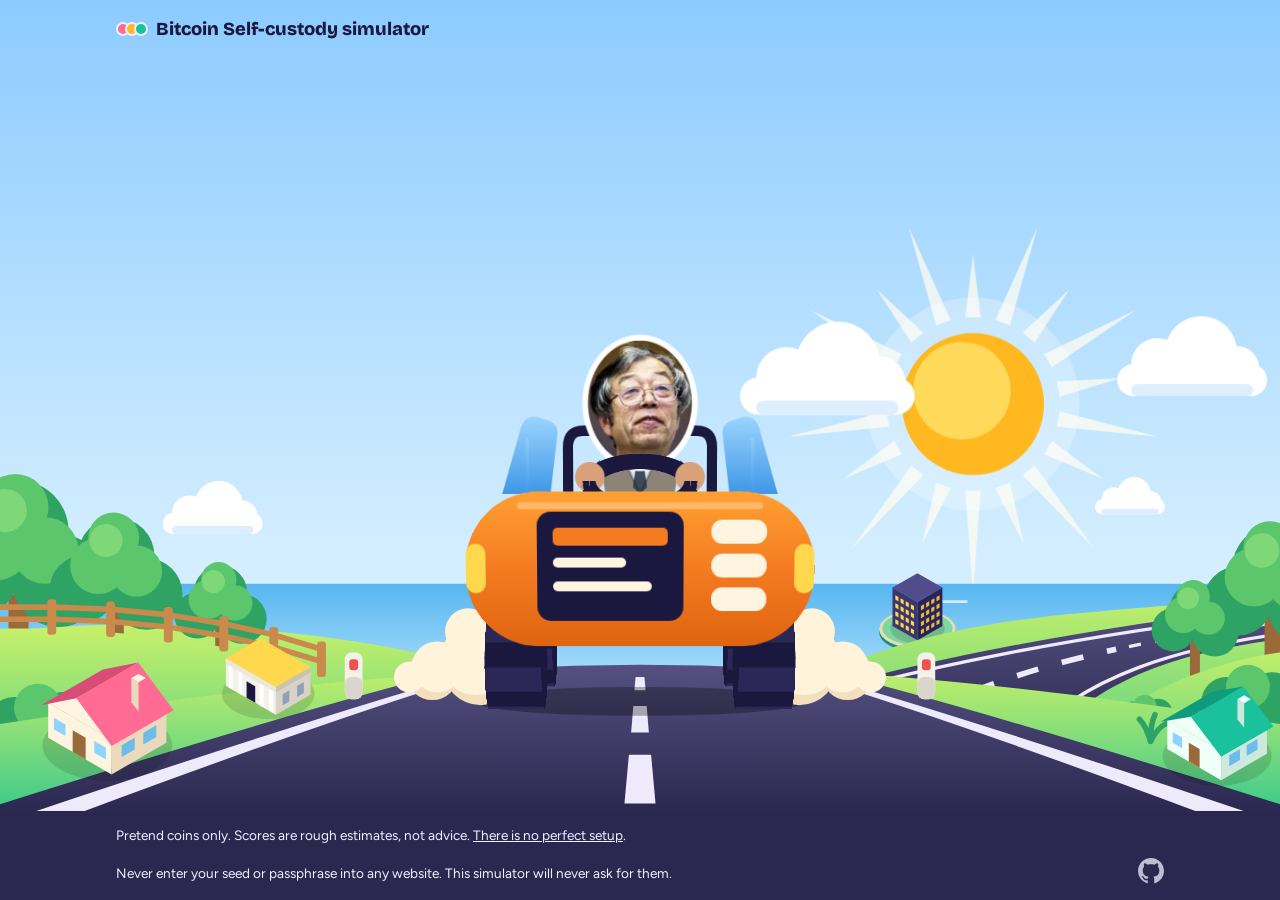
<file: src/index.html>
<!DOCTYPE html>
<html lang="en">
<head>
<meta charset="utf-8">
<meta name="viewport" content="width=device-width, initial-scale=1, viewport-fit=cover">
<title>Bitcoin self-custody simulator</title>
<link rel="stylesheet" href="styles.css">
</head>
<body>
<div class="wrap">
  <div class="top">
    <div class="brand"><i><b style="background:var(--k1)"></b><b style="background:var(--k0)"></b><b style="background:var(--k2)"></b></i>Bitcoin Self-custody simulator</div>
    <ol class="steps" id="steps"></ol>
  </div>
  <div class="grid">
    <main class="stage" id="stage"></main>
    <aside class="score" id="score" aria-live="polite"></aside>
  </div>
  <div id="scene" aria-hidden="true">
    <svg viewBox="0 150 1200 450" preserveAspectRatio="xMidYMax slice">
      <defs>
        <linearGradient id="sc-gg" x1="0" y1="0" x2="0" y2="1"><stop offset="0" style="stop-color:var(--g1)"/><stop offset="1" style="stop-color:var(--g2)"/></linearGradient><linearGradient id="sc-gr" x1="0" y1="0" x2="0" y2="1"><stop offset="0" style="stop-color:var(--road1)"/><stop offset="1" style="stop-color:var(--road2)"/></linearGradient><linearGradient id="sc-gs" x1="0" y1="0" x2="0" y2="1"><stop offset="0" style="stop-color:var(--sea1)"/><stop offset="1" style="stop-color:var(--sea2)"/></linearGradient>
        <clipPath id="sc-cm"><path d="M620 600C700 470 860 432 1000 420S1200 402 1260 398V600Z"/></clipPath>
      </defs>
      <!-- sky: stars at night, the sun with its rays (the moon at night), clouds -->
      <g class="sc-night" fill="#EDEBFF">
        <circle cx="590" cy="190" r="3"/><circle cx="700" cy="150" r="2"/><circle cx="1010" cy="150" r="3"/><circle cx="1090" cy="282" r="2"/>
        <circle cx="1160" cy="170" r="2"/><circle cx="470" cy="300" r="2"/><circle cx="40" cy="330" r="2"/><circle cx="990" cy="300" r="2"/>
      </g>
      <g transform="translate(900 232)">
        <g class="sc-day" id="sc-rays" fill="#FFFDF0"><g opacity=".75"><path transform="rotate(0)" d="M-7 -78L0 -135L7 -78Z"/><path transform="rotate(20)" d="M-7 -78L0 -170L7 -78Z"/><path transform="rotate(40)" d="M-7 -78L0 -135L7 -78Z"/><path transform="rotate(60)" d="M-7 -78L0 -170L7 -78Z"/><path transform="rotate(80)" d="M-7 -78L0 -135L7 -78Z"/><path transform="rotate(100)" d="M-7 -78L0 -170L7 -78Z"/><path transform="rotate(120)" d="M-7 -78L0 -135L7 -78Z"/><path transform="rotate(140)" d="M-7 -78L0 -170L7 -78Z"/><path transform="rotate(160)" d="M-7 -78L0 -135L7 -78Z"/><path transform="rotate(180)" d="M-7 -78L0 -170L7 -78Z"/><path transform="rotate(200)" d="M-7 -78L0 -135L7 -78Z"/><path transform="rotate(220)" d="M-7 -78L0 -170L7 -78Z"/><path transform="rotate(240)" d="M-7 -78L0 -135L7 -78Z"/><path transform="rotate(260)" d="M-7 -78L0 -170L7 -78Z"/><path transform="rotate(280)" d="M-7 -78L0 -135L7 -78Z"/><path transform="rotate(300)" d="M-7 -78L0 -170L7 -78Z"/><path transform="rotate(320)" d="M-7 -78L0 -135L7 -78Z"/><path transform="rotate(340)" d="M-7 -78L0 -170L7 -78Z"/></g></g>
        <circle r="96" fill="#fff" opacity=".28"/><circle r="64" fill="var(--sun)"/><circle class="sc-day" cx="-10" cy="-12" r="44" fill="#FFD95A"/>
      </g>
      <g class="sc-cloud" style="--d:46s;--x:34px"><g transform="translate(690 208) scale(1.05)"><g fill="var(--cloud)"><rect width="150" height="32" rx="16"/><circle cx="40" cy="0" r="26"/><circle cx="84" cy="-12" r="36"/><circle cx="120" cy="4" r="22"/></g><rect x="14" y="20" width="122" height="12" rx="6" fill="var(--cloud2)"/></g></g><g class="sc-cloud" style="--d:60s;--x:-28px"><g transform="translate(1030 196) scale(0.9)"><g fill="var(--cloud)"><rect width="150" height="32" rx="16"/><circle cx="40" cy="0" r="26"/><circle cx="84" cy="-12" r="36"/><circle cx="120" cy="4" r="22"/></g><rect x="14" y="20" width="122" height="12" rx="6" fill="var(--cloud2)"/></g></g><g class="sc-cloud" style="--d:38s;--x:22px"><g transform="translate(170 330) scale(0.6)"><g fill="var(--cloud)"><rect width="150" height="32" rx="16"/><circle cx="40" cy="0" r="26"/><circle cx="84" cy="-12" r="36"/><circle cx="120" cy="4" r="22"/></g><rect x="14" y="20" width="122" height="12" rx="6" fill="var(--cloud2)"/></g></g><g class="sc-cloud" style="--d:52s;--x:-18px"><g transform="translate(1010 318) scale(0.42)"><g fill="var(--cloud)"><rect width="150" height="32" rx="16"/><circle cx="40" cy="0" r="26"/><circle cx="84" cy="-12" r="36"/><circle cx="120" cy="4" r="22"/></g><rect x="14" y="20" width="122" height="12" rx="6" fill="var(--cloud2)"/></g></g>
      <!-- the sea -->
      <rect x="-60" y="394" width="1320" height="110" fill="url(#sc-gs)"/>
      <g fill="none" stroke="#fff" stroke-width="2.500" stroke-linecap="round" opacity=".7"><path class="sc-glint" style="--t:0s" d="M470 412h44"/><path class="sc-glint" style="--t:-1.4s" d="M500 424h26"/><path class="sc-glint" style="--t:-2.6s" d="M560 408h30"/><path class="sc-glint" style="--t:-0.8s" d="M700 416h40"/><path class="sc-glint" style="--t:-3.1s" d="M730 430h22"/><path class="sc-glint" style="--t:-2s" d="M860 410h34"/></g>
      <!-- sailboats crossing the sea, and birds crossing the sky -->
      <g class="sc-boat" style="--x0:300px;--x1:1010px;--y:409px;--s:1;--d:90s;--t:-12s"><g transform="scale(1 1)"><path d="M-13 0H13L8 7H-8Z" fill="#F4F1EA"/><path d="M-1 -2V-22L-12 -2Z" fill="#fff"/><path d="M2 -2V-17L10 -2Z" fill="#FFD84D"/></g></g><g class="sc-boat" style="--x0:1010px;--x1:300px;--y:402px;--s:0.6;--d:130s;--t:-70s"><g transform="scale(-1 1)"><path d="M-13 0H13L8 7H-8Z" fill="#F4F1EA"/><path d="M-1 -2V-22L-12 -2Z" fill="#fff"/><path d="M2 -2V-17L10 -2Z" fill="#FF6B93"/></g></g><g class="sc-boat" style="--x0:300px;--x1:1010px;--y:419px;--s:1.25;--d:70s;--t:-45s"><g transform="scale(1 1)"><path d="M-13 0H13L8 7H-8Z" fill="#F4F1EA"/><path d="M-1 -2V-22L-12 -2Z" fill="#fff"/><path d="M2 -2V-17L10 -2Z" fill="#9AD4FF"/></g></g><g class="sc-boat" style="--x0:1010px;--x1:300px;--y:413px;--s:0.8;--d:110s;--t:-20s"><g transform="scale(-1 1)"><path d="M-13 0H13L8 7H-8Z" fill="#F4F1EA"/><path d="M-1 -2V-22L-12 -2Z" fill="#fff"/><path d="M2 -2V-17L10 -2Z" fill="#fff"/></g></g>
      <g fill="none" stroke="var(--bird)" stroke-width="2" stroke-linecap="round" stroke-linejoin="round">
        <g class="sc-birds" style="--x0:-40px;--y0:330px;--x1:1240px;--y1:286px;--d:26s;--t:3s"><path class="sc-flap" style="--t:0s" transform="translate(0 0) scale(1.60)" d="M-9 -4Q-4 -7 0 0Q4 -7 9 -4"/><path class="sc-flap" style="--t:-0.2s" transform="translate(26 12) scale(1.28)" d="M-9 -4Q-4 -7 0 0Q4 -7 9 -4"/></g><g class="sc-birds" style="--x0:1240px;--y0:300px;--x1:-40px;--y1:322px;--d:34s;--t:9s"><path class="sc-flap" style="--t:-0.1s" transform="translate(0 0) scale(1.44)" d="M-9 -4Q-4 -7 0 0Q4 -7 9 -4"/><path class="sc-flap" style="--t:-0.3s" transform="translate(-24 10) scale(1.12)" d="M-9 -4Q-4 -7 0 0Q4 -7 9 -4"/><path class="sc-flap" style="--t:0s" transform="translate(-30 -12) scale(1.20)" d="M-9 -4Q-4 -7 0 0Q4 -7 9 -4"/></g><g class="sc-birds" style="--x0:-40px;--y0:300px;--x1:1240px;--y1:330px;--d:30s;--t:15s"><path class="sc-flap" style="--t:-0.25s" transform="translate(0 0) scale(1.12)" d="M-9 -4Q-4 -7 0 0Q4 -7 9 -4"/></g><g class="sc-birds" style="--x0:1240px;--y0:340px;--x1:-40px;--y1:296px;--d:38s;--t:21s"><path class="sc-flap" style="--t:0s" transform="translate(0 0) scale(1.36)" d="M-9 -4Q-4 -7 0 0Q4 -7 9 -4"/><path class="sc-flap" style="--t:-0.15s" transform="translate(22 -10) scale(1.04)" d="M-9 -4Q-4 -7 0 0Q4 -7 9 -4"/><path class="sc-flap" style="--t:-0.35s" transform="translate(40 6) scale(1.12)" d="M-9 -4Q-4 -7 0 0Q4 -7 9 -4"/><path class="sc-flap" style="--t:-0.05s" transform="translate(58 -6) scale(0.96)" d="M-9 -4Q-4 -7 0 0Q4 -7 9 -4"/></g>
      </g>
      <!-- This is the map's island seen from up on a hill, looking down, so the map's own buildings fit as they are: ui.js
           fills each of these from SetupMap.landmark(). Keep every roof at or below the horizon (y=394), or it stops
           looking like a view from above. Here, the company on its own small island out in the bay. -->
      <g id="sc-company" class="sc-far" transform="translate(850 432) scale(.36)"></g>
      <!-- green shore: a low hill on the left, and on the right the hill the road comes round -->
      <path fill="url(#sc-gg)" d="M-60 600V452C80 418 300 424 480 476V600Z"/>
      <path fill="url(#sc-gg)" d="M620 600C700 470 860 432 1000 420S1200 402 1260 398V600Z"/>
      <g clip-path="url(#sc-cm)">
        <path fill="url(#sc-gr)" d="M690 512C820 468 1000 432 1210 410V440C1090 452 1010 478 960 544Z"/>
        <g fill="none" stroke="#EFEAFB"><path stroke-width="3" d="M716 510C832 472 1004 438 1210 415"/><path stroke-width="3" d="M942 540C996 478 1084 449 1210 435"/>
        <path stroke-width="5" stroke-dasharray="20 22" d="M825 528C879 495 947 471 1029 453"/><path stroke-width="3" stroke-dasharray="11 13" stroke-dashoffset="-12" d="M1029 453C1084 441 1144 432 1210 425"/></g>
      </g>
    </svg>
    <!-- the car is built from flat panels in 3D by buildCar() in ui.js -->
    <div id="sc-carbox"><div id="car3d"><div id="sc-mover"><div id="sc-persp"><div class="g" id="sc-tilt"><div class="g" id="sc-yaw"><div class="g" id="sc-pitch"></div></div></div></div></div></div></div>
    <svg class="sc-front" viewBox="0 150 1200 450" preserveAspectRatio="xMidYMax slice">
      <!-- trees and a fence on the left, a mound and trees on the right -->
      <g transform="translate(40 418) scale(1.5)"><g class="sc-tree" style="--d:6.5s;--t:0s"><rect x="-6" y="-10" width="12" height="46" rx="5" fill="var(--wood2)"/><g fill="var(--bush)"><circle cx="-26" cy="-22" r="26"/><circle cx="24" cy="-18" r="28"/><circle cx="0" cy="-48" r="30"/></g><g fill="var(--bush2)"><circle cx="-14" cy="-40" r="22"/><circle cx="16" cy="-36" r="20"/><circle cx="-2" cy="-62" r="20"/></g><circle cx="-8" cy="-60" r="13" fill="var(--bush3)"/></g></g><g transform="translate(128 424) scale(1.15)"><g class="sc-tree" style="--d:5.2s;--t:-2.1s"><rect x="-6" y="-10" width="12" height="46" rx="5" fill="var(--wood2)"/><g fill="var(--bush)"><circle cx="-26" cy="-22" r="26"/><circle cx="24" cy="-18" r="28"/><circle cx="0" cy="-48" r="30"/></g><g fill="var(--bush2)"><circle cx="-14" cy="-40" r="22"/><circle cx="16" cy="-36" r="20"/><circle cx="-2" cy="-62" r="20"/></g><circle cx="-8" cy="-60" r="13" fill="var(--bush3)"/></g></g><g transform="translate(222 440) scale(0.8)"><g class="sc-tree" style="--d:4.4s;--t:-3.3s"><rect x="-6" y="-10" width="12" height="46" rx="5" fill="var(--wood2)"/><g fill="var(--bush)"><circle cx="-26" cy="-22" r="26"/><circle cx="24" cy="-18" r="28"/><circle cx="0" cy="-48" r="30"/></g><g fill="var(--bush2)"><circle cx="-14" cy="-40" r="22"/><circle cx="16" cy="-36" r="20"/><circle cx="-2" cy="-62" r="20"/></g><circle cx="-8" cy="-60" r="13" fill="var(--bush3)"/></g></g>
      <path fill="url(#sc-gg)" d="M-60 600V440C60 425 220 440 330 478S440 540 470 600Z"/>
      <g fill="var(--wood)"><rect x="12" y="408" width="8" height="32" rx="3"/><rect x="66" y="408" width="8" height="32" rx="3"/><rect x="119" y="410" width="8" height="32" rx="3"/><rect x="171" y="415" width="8" height="32" rx="3"/><rect x="221" y="423" width="8" height="32" rx="3"/><rect x="266" y="433" width="8" height="32" rx="3"/><rect x="309" y="446" width="8" height="32" rx="3"/></g>
      <g fill="none" stroke="var(--wood)" stroke-width="5" stroke-linecap="round" stroke-linejoin="round"><path d="M-30 417L16 415L70 415L123 417L175 422L225 430L270 440L313 453"/><path d="M-30 428L16 426L70 426L123 428L175 433L225 441L270 451L313 464"/></g>
      <g transform="translate(1170 436) scale(1.2)"><g class="sc-tree" style="--d:5.8s;--t:-1.2s"><rect x="-6" y="-10" width="12" height="46" rx="5" fill="var(--wood2)"/><g fill="var(--bush)"><circle cx="-26" cy="-22" r="26"/><circle cx="24" cy="-18" r="28"/><circle cx="0" cy="-48" r="30"/></g><g fill="var(--bush2)"><circle cx="-14" cy="-40" r="22"/><circle cx="16" cy="-36" r="20"/><circle cx="-2" cy="-62" r="20"/></g><circle cx="-8" cy="-60" r="13" fill="var(--bush3)"/></g></g><g transform="translate(1100 452) scale(0.75)"><g class="sc-tree" style="--d:4.8s;--t:-4s"><rect x="-6" y="-10" width="12" height="46" rx="5" fill="var(--wood2)"/><g fill="var(--bush)"><circle cx="-26" cy="-22" r="26"/><circle cx="24" cy="-18" r="28"/><circle cx="0" cy="-48" r="30"/></g><g fill="var(--bush2)"><circle cx="-14" cy="-40" r="22"/><circle cx="16" cy="-36" r="20"/><circle cx="-2" cy="-62" r="20"/></g><circle cx="-8" cy="-60" r="13" fill="var(--bush3)"/></g></g>
      <path fill="url(#sc-gg)" d="M1260 600V452C1180 446 1080 470 1020 520S960 590 950 600Z"/>
      <g transform="translate(1150 500) scale(1.1)"><g fill="var(--bush)"><circle cx="-20" r="20"/><circle cx="18" cy="-2" r="22"/></g><g fill="var(--bush2)"><circle cx="-2" cy="-12" r="18"/></g></g><g transform="translate(60 520) scale(1.2)"><g fill="var(--bush)"><circle cx="-20" r="20"/><circle cx="18" cy="-2" r="22"/></g><g fill="var(--bush2)"><circle cx="-2" cy="-12" r="18"/></g></g><g transform="translate(1056 512) scale(0.6)"><g fill="var(--bush)"><circle cx="-20" r="20"/><circle cx="18" cy="-2" r="22"/></g><g fill="var(--bush2)"><circle cx="-2" cy="-12" r="18"/></g></g>
      <!-- the front hill: the road comes over its crest and widens toward you -->
      <path fill="url(#sc-gg)" d="M0 600V524C200 492 420 470 600 468S1000 492 1200 524V600Z"/>
      <path fill="url(#sc-gr)" d="M428 474Q600 460 772 474Q900 505 1200 600H0Q300 505 428 474Z"/>
      <g fill="#EFEAFB">
        <path d="M446 475Q330 507 52 600H96Q346 507 458 475Z"/><path d="M754 475Q870 507 1148 600H1104Q854 507 742 475Z"/>
        <path d="M596 478H604L605 490H595Z"/><path d="M594 504H606L608 528H592Z"/><path d="M590 548H610L614 592H586Z"/>
      </g>
      <g transform="translate(342 492)"><rect x="-8" y="-36" width="16" height="42" rx="6" fill="#F4F1EA"/><rect x="-8" y="-14" width="16" height="20" rx="6" fill="#DAD5CB"/><rect x="-4" y="-30" width="8" height="10" rx="3" fill="#EF5350"/></g><g transform="translate(858 492)"><rect x="-8" y="-36" width="16" height="42" rx="6" fill="#F4F1EA"/><rect x="-8" y="-14" width="16" height="20" rx="6" fill="#DAD5CB"/><rect x="-4" y="-30" width="8" height="10" rx="3" fill="#EF5350"/></g>
      <g fill="none" stroke="var(--bush)" stroke-width="5" stroke-linecap="round"><path class="sc-tuft" style="transform-origin:150px 532px" d="M150 532q-4 -14 -10 -20M150 532q0 -16 4 -24M150 532q6 -12 14 -16"/><path class="sc-tuft" style="transform-origin:1060px 536px;--t:-1.3s" d="M1060 536q-4 -14 -10 -20M1060 536q0 -16 4 -24M1060 536q6 -12 14 -16"/></g>
      <!-- home and the bank on the left of the road, a friend's place on the right -->
      <g id="sc-bank" class="sc-far" transform="translate(265 490) scale(.5)"></g>
      <g id="sc-home" class="sc-far" transform="translate(120 535) scale(.75)"></g>
      <g id="sc-friend" class="sc-far" transform="translate(1120 545) scale(.7)"></g>
      <!-- the car's shadow, and dust -->
      <ellipse id="sc-shadow" cx="600" cy="500" rx="150" ry="13" fill="#000" opacity=".3"/>
      <g class="sc-dust" style="transform-origin:470px 500px;--dx:-1"><g transform="translate(452 462) scale(1.15)"><g fill="#F3DFBE"><circle cx="4" cy="6" r="30"/><circle cx="-34" cy="12" r="20"/></g><g fill="#FFF3DC"><circle r="28"/><circle cx="-30" cy="6" r="20"/><circle cx="28" cy="8" r="18"/><circle cx="-6" cy="-22" r="18"/><circle cx="-52" cy="14" r="12"/></g></g></g><g class="sc-dust" style="transform-origin:730px 500px;--dx:1"><g transform="translate(1200 0) scale(-1 1)"><g transform="translate(452 462) scale(1.15)"><g fill="#F3DFBE"><circle cx="4" cy="6" r="30"/><circle cx="-34" cy="12" r="20"/></g><g fill="#FFF3DC"><circle r="28"/><circle cx="-30" cy="6" r="20"/><circle cx="28" cy="8" r="18"/><circle cx="-6" cy="-22" r="18"/><circle cx="-52" cy="14" r="12"/></g></g></g></g>
    </svg>
    <!-- notes over the scene, shown one at a time: pen arrows naming things (drawn by ui.js), and what the driver says -->
    <svg class="sc-notes" id="sc-notes" viewBox="0 150 1200 450" preserveAspectRatio="xMidYMax slice"></svg>
    <div class="sc-note" id="sc-say" data-ms="5200"></div>
  </div>
  <footer>
    <span>Pretend coins only. Scores are rough estimates, not advice. <button data-act="perfect">There is no perfect setup</button>.</span>
    <button data-act="reset" id="reset" hidden>Start over</button>
    <span class="foot2"><span>Never enter your seed or passphrase into any website. This simulator will never ask for them.</span>
      <a class="gh" href="https://github.com/rolznz/bitcoin-self-custody-simulator" target="_blank" rel="noopener" aria-label="Source code on GitHub" title="Source code on GitHub"><svg viewBox="0 0 16 16" aria-hidden="true"><path d="M8 0c4.42 0 8 3.58 8 8a8.013 8.013 0 0 1-5.45 7.59c-.4.08-.55-.17-.55-.38 0-.27.01-1.13.01-2.2 0-.75-.25-1.23-.54-1.48 1.78-.2 3.65-.88 3.65-3.95 0-.88-.31-1.59-.82-2.15.08-.2.36-1.02-.08-2.12 0 0-.67-.22-2.2.82-.64-.18-1.32-.27-2-.27-.68 0-1.36.09-2 .27-1.53-1.03-2.2-.82-2.2-.82-.44 1.1-.16 1.92-.08 2.12-.51.56-.82 1.28-.82 2.15 0 3.06 1.86 3.75 3.64 3.95-.23.2-.44.55-.51 1.07-.46.21-1.61.55-2.33-.66-.15-.24-.6-.83-1.23-.82-.67.01-.27.38.01.53.34.19.73.9.82 1.13.16.45.68 1.31 2.69.94 0 .67.01 1.3.01 1.49 0 .21-.15.45-.55.38A7.995 7.995 0 0 1 0 8c0-4.42 3.58-8 8-8Z"/></svg></a></span>
  </footer>
</div>
<dialog id="how" aria-labelledby="howtitle"></dialog>
<dialog id="sim" aria-label="Simulate a disaster"></dialog>
<dialog id="edit" aria-label="Edit current setup"></dialog>
<dialog id="scores" aria-label="Scoreboard"></dialog>
<dialog id="mapitem" aria-label="About this item"></dialog>
<script src="model.js"></script>
<script src="map.js"></script>
<script src="ui.js"></script>
</body>
</html>
</file>
<file: src/styles.css>
:root{
  --bg:#ECEEFF; --surface:#FFFFFF; --soft:#F4F5FF; --ink:#1B1840; --muted:#5A5688; --line:#D6D8F4;
  --primary:#5438F0; --on-primary:#FFFFFF; --base-bar:#A7A4CB;
  --k0:#FFB81F; --k1:#FF6B93; --k2:#19C29D; --k3:#9A82FF; --k4:#45A9FF; --tok-ink:#1B1840;
  --low:#17A865; --yel:#E0B400; --mid:#F07F00; --high:#EF5350; --shade:#000;
  --sky:#8CCBFF; --sky2:#D4EEFF; --sun:#FFB81F; --cloud:#FFFFFF; --cloud2:#DDEEFF; --g1:#C6F06A; --g2:#3CC98C; --road1:#55507F; --road2:#2B2850; --bush:#2FA364; --bush2:#5CC66C; --bush3:#7FD877; --sea1:#56B6F0; --sea2:#C2E8FF; --wood:#C98A4B; --wood2:#9A6A3A; --bird:#3B4C7A; --night:0;
  --display:"Bricolage Grotesque","Trebuchet MS",system-ui,sans-serif;
  --body:"Figtree",system-ui,-apple-system,"Segoe UI",sans-serif;
  box-sizing:border-box;
  /* room at the bottom only. The top is left alone: in-app browsers (X, for one) report far more than the status bar needs,
     which left an empty band above the header. */
  --sab:env(safe-area-inset-bottom,0px);
  padding-bottom:var(--sab);
}
/* phones: 64px more at the bottom, always. In-app browsers float their own buttons over the bottom of the page
   (X: close, address, reload) and the page can't tell, so nothing of ours goes there. */
@media (max-width:760px){:root{--sab:calc(env(safe-area-inset-bottom,0px) + 64px)}}
@media (prefers-color-scheme: dark){
  :root:not([data-theme="light"]){
    color-scheme:dark;
    --bg:#131129; --surface:#1E1B42; --soft:#28245A; --ink:#F1EFFF; --muted:#ACA8D8; --line:#37327A;
    --primary:#9C8AFF; --on-primary:#131129; --base-bar:#625E96;
    --low:#3DDC84; --yel:#FFE066; --mid:#FFA23D; --high:#FF6B6B; --shade:#fff;
    --sky:#0C1030; --sky2:#1B2560; --sun:#EDEBFF; --cloud:#2C3478; --cloud2:#242B66; --g1:#1C8663; --g2:#0A4F44; --road1:#25224F; --road2:#0C0B22; --bush:#083F37; --bush2:#0D5647; --bush3:#136A56; --sea1:#16307A; --sea2:#1C3F8C; --wood:#5B4636; --wood2:#3E3026; --bird:#8E9AD0; --night:1;
  }
}
:root[data-theme="dark"]{
  color-scheme:dark;
  --bg:#131129; --surface:#1E1B42; --soft:#28245A; --ink:#F1EFFF; --muted:#ACA8D8; --line:#37327A;
  --primary:#9C8AFF; --on-primary:#131129; --base-bar:#625E96;
  --low:#3DDC84; --yel:#FFE066; --mid:#FFA23D; --high:#FF6B6B; --shade:#fff;
  --sky:#0C1030; --sky2:#1B2560; --sun:#EDEBFF; --cloud:#2C3478; --cloud2:#242B66; --g1:#1C8663; --g2:#0A4F44; --road1:#25224F; --road2:#0C0B22; --bush:#083F37; --bush2:#0D5647; --bush3:#136A56; --sea1:#16307A; --sea2:#1C3F8C; --wood:#5B4636; --wood2:#3E3026; --bird:#8E9AD0; --night:1;
}
*,*::before,*::after{box-sizing:border-box}
body{margin:0;background:var(--bg);color:var(--ink);font-family:var(--body);font-size:16px;line-height:1.45}
h1,h2,h3{font-family:var(--display);margin:0;line-height:1.1}
h1{font-size:clamp(2rem,6vw,3.2rem);font-weight:800;letter-spacing:-.02em;max-width:14ch}
h2{font-size:1.6rem;font-weight:800;letter-spacing:-.01em}
h3{font-size:1.05rem;font-weight:600}
p{margin:0}
button,select,textarea{font:inherit;color:inherit}
:focus-visible{outline:3px solid var(--primary);outline-offset:2px}

.wrap{max-width:1080px;margin:0 auto;padding:16px}
.top{display:flex;align-items:center;justify-content:space-between;gap:12px;flex-wrap:wrap;margin-bottom:16px}
.brand{font-family:var(--display);font-weight:800;font-size:1.15rem;display:flex;align-items:center;gap:8px}
.brand i{display:flex}
.brand i b{width:14px;height:14px;border-radius:50%;margin-left:-5px;border:2px solid var(--bg)}
.brand i b:first-child{margin-left:0}
.steps{display:flex;gap:6px;flex-wrap:wrap;padding:0;margin:0;list-style:none}
.steps button{border:0;background:transparent;padding:6px 12px;border-radius:99px;cursor:pointer;font-weight:600;color:var(--muted)}
.steps button[aria-current="step"]{background:var(--ink);color:var(--bg)}
.steps button:disabled{opacity:.45;cursor:default}

.grid{display:grid;grid-template-columns:minmax(0,1fr) 300px;gap:20px;align-items:start}
.grid.solo{grid-template-columns:minmax(0,1fr)}.grid.solo .score{display:none}
.stage{display:grid;gap:18px;min-width:0}
.stage>*{min-width:0}
.lede{color:var(--muted);font-size:1.1rem;max-width:46ch}
.card{background:var(--surface);border-radius:20px;padding:18px}
.pill{display:inline-flex;align-items:center;gap:6px;background:var(--soft);border-radius:16px;padding:5px 12px;font-size:.9rem;max-width:100%}
.chips{display:flex;flex-wrap:wrap;gap:6px;margin:10px 0}
.rowb{display:flex;flex-wrap:wrap;gap:10px;align-items:center}
.btn{border:0;border-radius:14px;padding:12px 20px;font-weight:700;cursor:pointer;background:var(--primary);color:var(--on-primary)}
.btn.ghost{background:var(--soft);color:var(--ink)}
.btn.small{padding:7px 13px;border-radius:10px;font-weight:600}
.btn:disabled{opacity:.4;cursor:default}
.hint{color:var(--muted);font-size:.9rem}

/* scoreboard */
.score{background:var(--surface);border-radius:20px;padding:16px;position:sticky;top:12px;display:grid;gap:14px;z-index:5}
.score h2{font-size:1.1rem}
.meters{display:grid;gap:12px}
.meter .name{font-weight:700;margin-bottom:4px}
.bar{display:grid;grid-template-columns:54px 1fr 30px;gap:8px;align-items:center;font-size:.85rem;color:var(--muted);margin:3px 0}
.bar .track{height:12px;background:var(--soft);border-radius:99px;overflow:hidden}
.bar .fill{display:block;height:100%;border-radius:99px;background:var(--base-bar);transition:width .35s ease}
.bar.you{color:var(--ink);font-weight:700}
.bar .num{text-align:right;font-variant-numeric:tabular-nums}
.lv-low{background:var(--low)!important}.lv-mid{background:var(--mid)!important}.lv-high{background:var(--high)!important}
.worry{font-size:.82rem;color:var(--muted);margin-top:2px}
.dots{letter-spacing:2px}
.effort{display:grid;grid-template-columns:54px 1fr;gap:2px 8px;font-size:.85rem;color:var(--muted)}
.effort .name{grid-column:1/-1;font-weight:700;color:var(--ink);font-size:1rem;margin-bottom:2px}
.effort .you{color:var(--ink);font-weight:700}

/* setup card and button levels */
.setuphead{display:flex;justify-content:space-between;align-items:flex-start;gap:12px}
.spec{display:grid;grid-template-columns:auto minmax(0,1fr);gap:8px 18px;margin:0}
.spec dt{color:var(--muted);font-size:.9rem;padding-top:1px}
.spec dd{margin:0;font-weight:600}
.link{background:none;border:0;padding:2px 0;color:var(--primary);font-weight:700;cursor:pointer;text-decoration:underline;text-underline-offset:3px;flex:none}
.btn.outline{background:transparent;color:var(--primary);box-shadow:inset 0 0 0 2px var(--primary)}
/* summary */
.warnpill{background:color-mix(in srgb,var(--mid) 28%,var(--surface));font-weight:600}
.motto{background:var(--surface);border-radius:16px;padding:12px 16px;max-width:48ch;font-weight:600}
.sumgrid{display:grid;grid-template-columns:1fr 1fr;gap:16px;margin-top:10px}
.sumgrid h4{margin:0 0 6px;font-size:.9rem;font-family:var(--body);color:var(--muted)}
.sumgrid ul{margin:0;padding:0;list-style:none;display:grid;gap:6px}
.sumgrid li{padding-left:22px;position:relative}
.sumgrid li::before{position:absolute;left:0;font-weight:800}
.sumgrid .pro li::before{content:"\2713";color:var(--low)}
.sumgrid .con li::before{content:"!";left:5px;color:var(--high)}
.tip{background:var(--soft);border-radius:14px;padding:10px 14px;margin-top:10px}
.tip b{display:block;font-size:.9rem;color:var(--muted)}
.tip .do{display:block;font-weight:700}
.tip .why{display:block;margin-top:2px}
/* how it works */
.info{position:absolute;top:12px;right:12px;width:28px;height:28px;border-radius:50%;border:1.5px solid var(--line);background:var(--surface);color:var(--ink);font-family:var(--display);font-weight:800;cursor:pointer;line-height:1}
dialog{border:0;border-radius:22px;padding:0;background:var(--surface);color:var(--ink);width:min(580px,calc(100vw - 24px));max-height:min(88vh,780px)}
dialog::backdrop{background:rgba(20,18,48,.55)}
.simbody{padding:18px;display:grid;gap:12px}
#edit{background:var(--bg)} /* the form is made of white cards, so the dialog behind them is tinted */
.simbody h4{margin:6px 0 -4px;font-size:.78rem;letter-spacing:.08em;text-transform:uppercase;color:var(--muted)}
.simhead{display:flex;align-items:center;gap:10px}.simhead .emo{font-size:1.6rem}.simhead h3{flex:1;font-size:1.15rem}
.simx{border:0;background:var(--soft);color:var(--ink);width:36px;height:36px;border-radius:50%;font-size:1.3rem;line-height:1;cursor:pointer}
.dsurprise{font-size:1.05rem;border:3px solid var(--ink);box-shadow:0 5px 0 var(--ink);transition:transform .12s,box-shadow .12s}
.dsurprise:active{transform:translateY(4px);box-shadow:0 1px 0 var(--ink)}
.dtiles{display:grid;grid-template-columns:repeat(auto-fill,minmax(150px,1fr));gap:8px}
.dtile{display:grid;grid-template-columns:auto 1fr;align-items:center;gap:10px;text-align:left;border:0;border-radius:14px;padding:10px 12px;background:var(--soft);color:var(--ink);font-size:.86rem;font-weight:600;line-height:1.25;cursor:pointer;transition:transform .1s,background .1s}
.dtile span{font-size:1.5rem}
.dtile:hover{background:var(--line);transform:translateY(-1px)}
.how{padding:20px;display:grid;gap:14px}
.howhead{display:flex;justify-content:space-between;align-items:center;gap:10px}
.howhead h2{font-size:1.3rem}
.x{width:36px;height:36px;border-radius:50%;border:0;background:var(--soft);color:var(--ink);font-size:1.2rem;cursor:pointer;flex:none}
.seg{display:inline-flex;background:var(--soft);border-radius:12px;padding:3px;gap:3px}
.seg button{border:0;background:transparent;color:var(--muted);border-radius:9px;padding:6px 14px;font-weight:600;cursor:pointer}
.seg button[aria-pressed="true"]{background:var(--surface);color:var(--ink)}
.how h3{font-size:1rem;margin-bottom:4px}
.defs{display:grid;grid-template-columns:1fr 1fr;gap:10px;margin:4px 0 8px}
.defs div{background:var(--soft);border-radius:12px;padding:10px 12px}
.defs b{display:block;margin-bottom:2px}
@media (max-width:520px){.defs{grid-template-columns:1fr}}
.plain{margin:0;padding-left:20px;display:grid;gap:4px}
.drv{list-style:none;margin:0;padding:0;display:grid;gap:6px}
.drv li{background:var(--soft);border-radius:12px;padding:8px 12px}
.drv small,.piece small{display:block;color:var(--muted);font-size:.82rem}
.piece{display:flex;justify-content:space-between;gap:10px;align-items:center;padding:8px 0;border-top:1px solid var(--line)}
.piece .ds{display:flex;gap:6px;flex:none}
.delta{position:relative;border:0;cursor:help;color:inherit;font:inherit;white-space:nowrap;font-weight:700;font-size:.82rem;border-radius:99px;padding:3px 9px;background:var(--soft);font-variant-numeric:tabular-nums}
.delta::after{content:attr(data-tip);position:absolute;right:0;bottom:calc(100% + 8px);width:max-content;max-width:260px;background:var(--ink);color:var(--bg);padding:8px 10px;border-radius:10px;font-weight:400;font-size:.82rem;line-height:1.35;white-space:normal;text-align:left;opacity:0;visibility:hidden;pointer-events:none;transition:opacity .12s;z-index:5}
.delta:hover::after,.delta:focus::after{opacity:1;visibility:visible}
.delta.up{background:color-mix(in srgb,var(--high) 26%,var(--surface))}
.delta.down{background:color-mix(in srgb,var(--low) 26%,var(--surface))}
@media (max-width:520px){.piece{flex-direction:column;align-items:flex-start}.delta::after{right:auto;left:0;bottom:auto;top:calc(100% + 8px);max-width:min(220px,54vw)}}
/* editor */
.quorum{display:flex;flex-wrap:wrap;gap:14px;align-items:center}
.stepper{display:inline-flex;align-items:center;gap:8px;background:var(--soft);border-radius:14px;padding:6px 8px;font-weight:600}
.stepper button{width:32px;height:32px;border-radius:10px;border:0;background:var(--surface);cursor:pointer;font-weight:700;font-size:1.1rem}
.stepper button:disabled{opacity:.35;cursor:default}
.stepper output{min-width:1.5ch;text-align:center;font-family:var(--display);font-size:1.3rem;font-weight:800}
.keys{display:grid;grid-template-columns:minmax(0,1fr);gap:10px}
.picks{display:flex;flex-wrap:wrap;gap:6px;margin-top:12px}
.chip{border:0;border-radius:10px;padding:7px 13px;font-weight:600;cursor:pointer;background:var(--soft);color:var(--ink)}
.chip[aria-pressed="true"]{background:var(--ink);color:var(--bg)}
.krow{display:flex;align-items:center;gap:12px;background:var(--surface);border-radius:16px;padding:12px 14px;border-left:6px solid var(--kc)}
.krow .ktxt{display:grid;min-width:0;flex:1}
.krow small{color:var(--muted)}
.adv>summary{font-weight:700;color:var(--ink);font-size:1rem;padding:4px 2px}
.adv>*+*{margin-top:10px}
.key{max-width:560px;background:var(--surface);border-radius:18px;padding:14px;border-top:6px solid var(--kc);display:grid;gap:10px}
.key header{display:flex;align-items:center;gap:8px}
.tok{width:30px;height:30px;border-radius:50%;background:var(--kc);color:var(--tok-ink);display:inline-grid;place-items:center;font-family:var(--display);font-weight:800;flex:none}
.fields{display:grid;grid-template-columns:minmax(0,1fr) minmax(0,1fr);gap:8px}
.key>*{min-width:0}
.fields label{display:grid;grid-template-columns:minmax(0,1fr);gap:3px;font-size:.8rem;color:var(--muted);min-width:0}
.fields label.wide{grid-column:1/-1}
select{width:100%;padding:8px 10px;border-radius:10px;border:1.5px solid var(--line);background:var(--surface);font-size:.95rem}
details summary{cursor:pointer;font-size:.9rem;font-weight:600;color:var(--muted)}
details .fields{margin-top:8px}

/* use it */
.receipt{background:color-mix(in srgb,var(--low) 22%,var(--surface));border-radius:14px;padding:10px 14px;font-weight:600}
.die{font-size:2.2rem;line-height:1;display:inline-block;animation:roll .45s linear infinite}
@keyframes roll{0%{transform:rotate(0) translateY(0)}25%{transform:rotate(90deg) translateY(-6px)}50%{transform:rotate(180deg) translateY(0)}75%{transform:rotate(270deg) translateY(-6px)}100%{transform:rotate(360deg) translateY(0)}}
/* disaster */
.dcmp{display:grid;gap:10px;margin-top:10px}
.dres{border-radius:16px;padding:14px}
.dres.bad{background:color-mix(in srgb,var(--high) 16%,var(--surface))}
.dres.ok{background:color-mix(in srgb,var(--low) 18%,var(--surface))}
.dres .emo{font-size:2rem;line-height:1}
.dres .body{display:grid;gap:8px;justify-items:start}
.dkeys[hidden]{display:none}
.card>.chips:first-child{margin-top:0}
.dkeys{display:flex;flex-wrap:wrap;gap:6px 14px;font-size:.9rem}
.dk{display:inline-flex;align-items:center;gap:6px}
.dk .tok{width:22px;height:22px;font-size:.75rem}
.dk.hit .tok{opacity:.35}

/* stress matrix */
.mx{display:grid;gap:6px}
.mx .head,.mx .ev{display:grid;grid-template-columns:minmax(0,1.2fr) minmax(0,1fr) minmax(0,1fr);gap:8px;align-items:center}
.mx .head{font-size:.85rem;color:var(--muted);font-weight:600;padding:0 12px}
.mx .ev{background:var(--surface);border-radius:14px;padding:10px 12px}
.mx .group{font-family:var(--display);font-weight:800;margin-top:10px}
.cell small{display:block;color:var(--muted);font-size:.8rem}
.st{display:inline-block;border-radius:99px;padding:2px 10px;font-weight:700;font-size:.85rem;color:var(--tok-ink)}
.conf{display:flex;gap:6px;flex-wrap:wrap}
.conf button{width:44px;height:44px;border-radius:12px;border:1.5px solid var(--line);background:var(--surface);cursor:pointer;font-weight:700}
.conf button[aria-pressed="true"]{background:var(--primary);color:var(--on-primary);border-color:var(--primary)}
#fb{min-height:120px}
textarea{width:100%;border-radius:12px;border:1.5px solid var(--line);background:var(--surface);padding:10px;min-height:70px;resize:vertical}
footer{margin:28px 0 12px;display:flex;justify-content:space-between;gap:12px;flex-wrap:wrap;color:var(--muted);font-size:.85rem}
.foot2{flex-basis:100%;display:flex;justify-content:space-between;align-items:flex-end;gap:16px} /* last line: the warning, and the GitHub mark in the bottom right corner */
.gh{flex:none;display:inline-flex;color:inherit;opacity:.75;transition:opacity .12s,transform .12s}
.gh:hover{opacity:1;transform:scale(1.1)}
.gh svg{width:26px;height:26px;fill:currentColor;display:block}
footer button,footer a{background:none;border:0;text-decoration:underline;cursor:pointer;color:inherit;padding:0}

@media (max-width:820px){
  .grid{grid-template-columns:minmax(0,1fr)}
  .steps{gap:2px}.steps button{padding:5px 8px;font-size:.85rem}.steps .no{display:none}
  .score{order:-1;padding:12px;gap:8px;top:0;border-radius:0 0 18px 18px;margin:0 -16px;box-shadow:0 6px 0 var(--bg)}
  .score h2,.score .worry,.score .effort,.score .note{display:none}
  .info{top:6px;right:8px;width:24px;height:24px;font-size:.8rem}
  footer #reset{order:3}footer .foot2{order:4} /* the line with the GitHub mark stays last, so the mark keeps the corner */
  .sumgrid{grid-template-columns:1fr}
  .score .meters{display:grid;grid-template-columns:1fr 1fr;gap:12px}
  .bar{grid-template-columns:44px 1fr 24px;gap:5px}
  .mx .head{display:none}
  .mx .ev{grid-template-columns:1fr 1fr}
  .mx .ev .what{grid-column:1/-1;font-weight:700}
  .cell::before{content:attr(data-who);display:block;font-size:.75rem;color:var(--muted)}
}
@media (max-width:380px){.key select{padding:8px 6px;font-size:.86rem}.key{padding:12px}}
/* ---------- map of a setup, see map.js ---------- */
/* On the Today screen the map fills everything between the header and the footer, edge to edge. The sea is the
   card's own background, so it carries on past the drawing on screens that are wider or taller than the picture. */
.sr{position:absolute;width:1px;height:1px;overflow:hidden;clip-path:inset(50%)}
body.mapscreen{overflow-x:clip;background:linear-gradient(#7EC8FF,#4FA9EE) no-repeat #4FA9EE} /* the sea is the whole page, behind the header and footer too */
/* the sea is the same in light and dark themes, so the text on it is always dark */
.mapscreen .brand,.mapscreen footer,.mapscreen .steps button:not([aria-current]){color:#1B1840}
.mapscreen .steps button[aria-current]{background:#1B1840;color:#fff}
.mapscreen .brand i b{border-color:#7EC8FF}
.mapscreen .wrap{min-height:calc(100svh - var(--sab));display:flex;flex-direction:column} /* less the page's own padding, or it is taller than the screen */
.mapscreen .grid{flex:1;display:flex;align-items:stretch}.mapscreen .score{display:none}
.mapscreen .stage{flex:1;display:flex;flex-direction:column}
.mapscreen footer{display:none} /* the map fills this screen; the footer is on the first screen and the later ones */
.mapscreen .wrap{padding-bottom:0}
.mapcard{position:relative;flex:1;min-height:440px;width:100vw;margin:0 0 0 calc(50% - 50vw);overflow:hidden}
.map{position:absolute;inset:8px 0 64px;width:100%;height:calc(100% - 72px);display:block}
/* the same two risks inside the edit dialog, above "Done": they change as you edit, and open the scoreboard */
.riskline{display:flex;flex-wrap:wrap;gap:6px 14px;align-items:center;justify-content:center;min-height:44px;padding:6px 16px;border-radius:22px;border:2px solid var(--line,#D9D6EE);background:var(--soft);color:inherit;font:inherit;font-size:.9rem;cursor:pointer}
.riskline span{display:inline-flex;align-items:center;gap:6px;white-space:nowrap}
.riskline i{width:12px;height:12px;border-radius:50%}
@media (max-width:760px){
  .mapcard{min-height:320px} /* low, so on a short screen (an in-app browser, say) the buttons at the bottom stay on screen */
  .map{inset:4px 0 132px;height:calc(100% - 136px)}
}
/* the full scoreboard inside its dialog: undo the sticky side panel and the narrow-screen summary */
.scorefull.score{position:static;order:0;margin:0;padding:0;border-radius:0;box-shadow:none;background:none;display:grid;gap:14px}
.scorefull.score h2,.scorefull .info{display:none} /* the dialog has its own title, and "See more details" replaces the i button */
.scoremore .how{padding:0}.scoremore .howhead .x,.scoremore .seg{display:none}
.scoremore{border-top:2px solid var(--line);padding-top:14px}
.scorefull.score .worry,.scorefull.score .note{display:block}.scorefull.score .effort{display:grid}
.scorefull.score .meters{display:grid;grid-template-columns:1fr;gap:14px}
/* the last screen: one big button to pass the game on */
.finish{display:grid;gap:18px;justify-items:center;text-align:center;max-width:560px;margin:6vh auto 0}
.finish .share{display:grid;gap:14px;justify-items:center;width:100%;padding:28px 20px}
.finish .rowb{justify-content:center}
.share a{color:var(--primary);font-weight:700;overflow-wrap:anywhere}
.map text{font-family:var(--body);fill:#1B1840}
.maptap{cursor:pointer}
.mapplace{transition:filter .15s}.mapplace:hover{filter:brightness(1.07)} /* buildings, the cloud and the company: clickable, for a name and a joke */
.mappulse{transform-box:fill-box;transform-origin:50% 100%}
@media (prefers-reduced-motion:no-preference){.mappulse{animation:mappulse 2.4s ease-in-out var(--t,0s) infinite}}
@keyframes mappulse{0%,60%,100%{transform:scale(1)}30%{transform:scale(1.12)}}
.maptools{position:absolute;bottom:14px;right:12px;display:flex;gap:10px} /* bottom right is open sea on every map */
.maptool{min-width:48px;height:48px;padding:0 9px;border-radius:24px;border:3px solid #1B1840;background:#fff;color:#1B1840;box-shadow:0 4px 0 #1B1840;display:inline-flex;align-items:center;justify-content:center;gap:6px;font-weight:700;font-size:.92rem;line-height:1;cursor:pointer;transition:transform .12s,box-shadow .12s}
.maptool span{font-size:1.3rem}
.maptool span+*,.maptool span:not(:only-child){margin-right:0}
/* the introduction: everything starts hidden and arrives beat by beat, see runMapIntro() in ui.js */
.mapstep{transform-box:fill-box;transform-origin:50% 100%}
.mapintro .map>*{pointer-events:none} /* the things on the map can't be used until they arrive; the map itself still takes drags and pinches */
.mapintro .maptap:has(.in),.mapintro .maptap.in{pointer-events:auto} /* a thing can be opened as soon as it has arrived */
.mapintro .mapplace{pointer-events:auto} /* the places are there from the start, so they open their cards from the start. A click on one must not fall through to the map and continue the introduction */
.mapintro .mapstep,.mapintro .maptool{opacity:0}
.mapintro .maptool.in{opacity:1}
.mapintro .maptools{pointer-events:none} /* buttons not yet introduced must not catch the click that continues the introduction */
.mapintro .maptool.in{pointer-events:auto} /* once its caption has introduced it, a button works */
body:has(dialog[open]) .mapcap,body:has(dialog[open]) .mapline,.mapcard:has(.mapresult) .mapcap,.mapcard:has(.mapresult) .mapline{visibility:hidden} /* a dialog, or a disaster playing on the map, has the player's full attention */
.mapline{position:absolute;inset:0;width:100%;height:100%;pointer-events:none;overflow:visible;z-index:2} /* above the buttons: on a phone the arrow to the lower row crosses the upper one */
/* the pen arrow itself is styled with the landing's, under .pen: the line draws itself, then the head */
.mapline .pen{animation:sc-draw .32s ease-out both}.mapline .pen.head{animation:sc-head .16s ease-out .3s both}
.mapintro .mapstep.in{opacity:1;animation:mapin .5s both}
.mapintro .mapstep.in.was{animation:none} /* already there before a redraw: no second entrance */
.mapcap{position:absolute;left:50%;bottom:16px;transform:translateX(-50%);max-width:calc(100% - 24px);background:#1B1840;color:#fff;font-family:var(--display);font-weight:700;font-size:1.15rem;padding:10px 18px;border-radius:16px;border:0;text-align:center;opacity:0;cursor:pointer}
.mapintro{cursor:pointer}
/* the caption is a bar: back arrow (from the second step on), the words, and the arrow that continues */
.mapcap{display:flex;align-items:center;justify-content:center;gap:8px}
.mapcap button{flex:none;border:0;background:none;font:inherit;line-height:1;cursor:pointer;padding:6px 8px;border-radius:10px}
.mapcap button:hover{background:rgb(255 255 255/.14)}
.mapnext{color:#FFD84D}.mapback{color:#fff;opacity:.75}
@media (prefers-reduced-motion:no-preference){.mapnext{animation:mapnudge .9s ease-in-out infinite}}
@keyframes mapnudge{0%,100%{transform:translateX(0)}50%{transform:translateX(5px)}}
.mapcap.in{opacity:1;animation:mapcap .35s both}
.mapcap.up{bottom:112px}
/* the way forward is filled in and set a little apart from the two things to do on this screen */
.maptool.next{background:var(--primary);color:var(--on-primary);padding:0 16px;margin-left:8px}
@media (max-width:760px){ /* phones, Today: Edit is a round icon in the top right corner; at the bottom, "Try a disaster" beside the way forward */
  .maptools{position:static} /* so each button places itself on the map card */
  .maptool{position:absolute;font-size:.86rem}
  .maptool[data-act="simBase"],.maptool.next{bottom:14px;width:calc(50% - 14px);margin:0;padding:0 8px}
  .maptool[data-act="simBase"]{left:10px}.maptool.next{right:10px}
  .maptool[data-act="editBase"]{right:10px;top:10px;width:48px;padding:0;gap:0;font-size:0} /* the icon alone; the name is still its label */
  .map{inset:4px 0 76px;height:calc(100% - 80px)}
  .mapcard{min-height:320px} /* low, so on a short screen (an in-app browser, say) the buttons at the bottom stay on screen */
  .mapcap{bottom:14px;font-size:1rem;width:calc(100% - 24px)}
  .mapcap.up{bottom:102px}
  /* phones, Build: the two ways to build are the bottom row, labelled. Once there is a way forward (.fwd) it takes the
     bottom row to itself and they move up one. "Try a disaster" is the round icon in the corner here. */
  .mapcard.build .maptool[data-act="suggest"],.mapcard.build .maptool[data-act="editBase"]{top:auto;bottom:14px;width:calc(50% - 14px);padding:0 8px;gap:6px;font-size:.86rem}
  .mapcard.build .maptool[data-act="suggest"]{left:10px}.mapcard.build .maptool[data-act="editBase"]{right:10px}
  .mapcard.build.fwd .maptool[data-act="suggest"],.mapcard.build.fwd .maptool[data-act="editBase"]{bottom:72px}
  .mapcard.build .maptool.next{left:10px;right:10px;width:auto}
  .mapcard.build .maptool[data-act="simBase"]{left:auto;right:10px;top:10px;bottom:auto;width:48px;padding:0;gap:0;font-size:0}
  .mapcard.build.fwd .map{inset:4px 0 134px;height:calc(100% - 138px)}
}
@keyframes mapin{0%{opacity:0;transform:translateY(-34px) scale(.6)}60%{opacity:1;transform:translateY(3px) scale(1.06)}100%{opacity:1;transform:none}}
@keyframes mapcap{from{opacity:0;transform:translateX(-50%) translateY(8px)}to{opacity:1;transform:translateX(-50%)}}
/* "Use it": the new setup's map with two balance pills at the top and one card that says what to do next (see screenUse).
   There are no buttons under the map here, so it runs to the bottom. */
.mapcard.use .map{inset:8px 0 16px;height:calc(100% - 24px)}
.usehud{position:absolute;left:14px;top:10px;display:flex;align-items:center;gap:8px;pointer-events:none}
.usebal{display:grid;gap:1px;min-width:118px;background:#fff;color:#1B1840;border:3px solid #1B1840;border-radius:16px;box-shadow:0 4px 0 #1B1840;padding:6px 14px}
.usebal small{font-weight:700;font-size:.78rem;color:#5A5688}.usebal b{font-family:var(--display);font-size:1.15rem;line-height:1.15;font-variant-numeric:tabular-nums}
.usebal.new{background:#1B1840;color:#fff}.usebal.new small{color:#C9C6EE}
/* what each setup signs with, in its pill (SetupMap.signers), on a pale strip so the dark devices show in the dark pill too */
.usehud{align-items:stretch}.usehud>i{align-self:center}
.usesig{display:block;height:40px;width:auto;max-width:100%;justify-self:start;margin:0 0 3px -6px;padding:2px 4px;box-sizing:content-box;border-radius:9px;background:#E9ECFF}
.usesig text{font-family:var(--body);fill:#1B1840}
@media (min-width:761px){.usebal:has(.usesig){grid-template-columns:auto 1fr;column-gap:10px}.usesig{grid-row:1/3;align-self:center;margin:0 0 0 -6px}.usebal small{align-self:end}} /* wide: beside the amount, so the pills stay clear of the cloud */
.usehud>i{font-style:normal;font-weight:800;font-size:1.2rem;color:#1B1840}
.usecap{position:absolute;right:14px;bottom:16px;width:min(400px,calc(100% - 28px));display:grid;gap:8px;background:#fff;color:#1B1840;border:3px solid #1B1840;border-radius:22px;box-shadow:0 6px 0 #1B1840;padding:14px 16px}
.usenote{font-family:var(--display);font-size:1.05rem;line-height:1.3}.usenote.bad{color:#B3261E}
.usetext{font-size:.98rem;line-height:1.4}
/* while an errand runs the card only says what is happening */
.usebusy .usenote,.usebusy .mrbtns{display:none}
.usebusy .usetext{font-family:var(--display);font-weight:700;font-size:1.05rem}
.usetext .die{font-size:1.5rem;vertical-align:middle;margin-right:4px}
.usecoin{position:absolute;left:0;top:0;width:30px;height:30px;margin:-15px 0 0 -15px;border-radius:50%;background:#F7931A;color:#fff;border:2.5px solid #1B1840;display:grid;place-items:center;font:800 1rem/1 var(--body);font-style:normal;pointer-events:none;z-index:2}
.walking .mapbob{animation:usebob .2s ease-in-out infinite alternate}
@keyframes usebob{to{transform:translateY(-5px)}}
.mapfate{transition:filter .4s,opacity .4s}.usegone{filter:grayscale(1) brightness(.3);opacity:.45}
.usepop{pointer-events:none;transform-box:fill-box;transform-origin:50% 100%;animation:fxpop .45s both}
.mapglide .map{transition:transform .8s ease-in-out} /* the zoomed-in map following you */
@media (max-width:760px){
  .mapcard.use .map{inset:98px 0 176px;height:calc(100% - 274px)}
  .usehud{left:10px;top:8px;gap:6px}.usebal{min-width:0;padding:5px 12px}
  .usesig{height:30px}
  .usecap{left:10px;right:10px;bottom:14px;width:auto}
}
@media (prefers-reduced-motion:reduce){.walking .mapbob,.usepop{animation:none!important}.mapglide .map,.mapfate{transition:none}}
/* Arriving on Build (see go in ui.js). --bd scales every delay: 1 for the full show, less for the quick one. */
.mapcard.arrive{--bd:1}.mapcard.arrive.short{--bd:.18}
/* the blueprint: a slanted band of blue grid paper crosses the map, which shows through it as pale shapes */
.bpwipe{position:absolute;inset:0;z-index:3;pointer-events:none;
  background:linear-gradient(rgb(255 255 255/.4) 1.5px,transparent 1.5px) 0 0/28px 28px,linear-gradient(90deg,rgb(255 255 255/.4) 1.5px,transparent 1.5px) 0 0/28px 28px,rgb(24 84 214/.64);
  -webkit-backdrop-filter:grayscale(1) contrast(1.6) brightness(1.5);backdrop-filter:grayscale(1) contrast(1.6) brightness(1.5);animation:bpwipe 1.15s ease-in-out both}
@keyframes bpwipe{0%{clip-path:polygon(0 0,0 0,-40% 100%,-40% 100%)}42%,56%{clip-path:polygon(0 0,140% 0,100% 100%,-40% 100%)}100%{clip-path:polygon(140% 0,140% 0,100% 100%,100% 100%)}}
.bcrane,.bsign,.bcone,.bhat{transform-box:fill-box;transform-origin:50% 100%}
.arrive .bcrane{animation:bcrane .6s calc(var(--bd)*.5s) cubic-bezier(.3,1.4,.5,1) both}
@keyframes bcrane{from{transform:scaleY(0);opacity:0}30%{opacity:1}to{transform:none}}
.arrive .bsign,.arrive .bcone{animation:fxpop .45s calc(var(--bd)*.9s) both}
.arrive .bhat{animation:bhat .55s calc(var(--bd)*1.1s) cubic-bezier(.3,1.5,.5,1) both}
@keyframes bhat{from{transform:translateY(-150px);opacity:0}30%{opacity:1}to{transform:none}}
.arrive .mapbanner{animation:fxbar .45s calc(var(--bd)*1.35s) both}
/* the two ways to build come down on a cable, which goes once they have landed */
.mapcard.build .maptool[data-act="suggest"]::before,.mapcard.build .maptool[data-act="editBase"]::before{content:"";position:absolute;left:50%;bottom:100%;width:3px;height:100vh;margin-left:-1.5px;background:#1B1840;opacity:0;pointer-events:none}
.arrive .maptool[data-act="suggest"],.arrive .maptool[data-act="editBase"]{animation:bhook .7s calc(var(--bd)*1.45s) cubic-bezier(.3,1.25,.5,1) both}
.arrive .maptool[data-act="editBase"]{animation-delay:calc(var(--bd)*1.62s)}
.arrive .maptool[data-act="suggest"]::before,.arrive .maptool[data-act="editBase"]::before{animation:bcable 1.5s calc(var(--bd)*1.45s) both}
@keyframes bhook{from{transform:translateY(-100vh)}to{transform:none}}
@keyframes bcable{0%,65%{opacity:1}100%{opacity:0}}
/* arriving on "Use it": the same sweep in gold, dotted with coins; then the pills drop in and the card comes up */
.bpwipe.gold{background:radial-gradient(circle at 16px 16px,rgb(255 255 255/.6) 0 6px,transparent 7px) 0 0/32px 32px,rgb(247 147 26/.66)}
.use.arrive .usebal,.use.arrive .usehud>i{animation:usedrop .5s calc(var(--bd)*.95s) cubic-bezier(.3,1.4,.5,1) both}
.use.arrive .usehud>i{animation-delay:calc(var(--bd)*1.05s)}.use.arrive .usebal.new{animation-delay:calc(var(--bd)*1.15s)}
@keyframes usedrop{from{transform:translateY(-90px);opacity:0}40%{opacity:1}to{transform:none}}
.use.arrive .usecap{animation:fxbar .45s calc(var(--bd)*1.4s) both}
/* going on to "Use it": the site packs up first */
.leaving .bcrane,.leaving .bsign,.leaving .bcone,.leaving .bhat{animation:bgone .35s ease-in both}
@keyframes bgone{to{opacity:0;transform:translateY(-34px) scale(.8)}}
@media (prefers-reduced-motion:reduce){.bpwipe{display:none}.arrive .usebal,.arrive .usehud>i,.arrive .usecap,.arrive .bcrane,.arrive .bsign,.arrive .bcone,.arrive .bhat,.arrive .mapbanner,.arrive .maptool,.arrive .maptool::before{animation:none!important}}
/* Share: the closing words over the sea, and under them the island with everybody dancing on it (SetupMap.party). */
.party{flex:1;display:flex;flex-direction:column;width:100vw;margin-left:calc(50% - 50vw);overflow:hidden}
.party .finish{margin:2vh auto 0;padding:0 16px;color:#1B1840}.party .finish .lede{color:#1B1840}
.partymap{flex:1 1 0;height:0;min-height:300px;width:100%;display:block} /* whatever height is left under the words, never its own */
.dancer{transform-box:fill-box;transform-origin:50% 100%;animation:dance0 .5s var(--t,0s) ease-in-out infinite alternate}
.dancer.d1{animation-name:dance1;animation-duration:.42s}.dancer.d2{animation-name:dance2;animation-duration:.36s}
@keyframes dance0{from{transform:translateY(0) rotate(-7deg)}to{transform:translateY(-14px) rotate(7deg)}}
@keyframes dance1{from{transform:rotate(-11deg)}to{transform:rotate(11deg)}}
@keyframes dance2{from{transform:scale(1.07,.9)}to{transform:translateY(-24px) scale(.95,1.06)}}
.partynote{paint-order:stroke;animation:partynote 2.6s var(--t,0s) linear infinite}
@keyframes partynote{0%{opacity:0;transform:translate(0,0)}15%{opacity:1}100%{opacity:0;transform:translate(16px,-80px)}}
@media (max-width:760px){.partymap{width:150%;margin-left:-25%}}
@media (prefers-reduced-motion:reduce){.dancer,.partynote{animation:none!important}}
/* Build, wider screens: "Try a disaster" is the round icon in the top right corner, as it is on a phone. The row of
   buttons is stretched to the top of the card so the icon can sit there; the stretched box lets clicks through to the map. */
@media (min-width:761px){
  .mapcard.build .maptools{top:10px;align-items:flex-end;pointer-events:none}
  .mapcard.build .maptool{pointer-events:auto;position:relative} /* relative: for the cable it arrives on */
  .mapcard.build .maptool[data-act="simBase"]{position:absolute;top:0;right:0;width:48px;padding:0;gap:0;font-size:0}
}
.maptool:hover{transform:translateY(-2px);box-shadow:0 6px 0 #1B1840}
.maptool:active,.maptool[aria-pressed="true"]{transform:translateY(3px);box-shadow:0 1px 0 #1B1840;background:#FFD84D}
#mapitem{width:auto;min-width:min(260px,calc(100vw - 24px));max-width:min(340px,calc(100vw - 24px));border-radius:18px;overflow:visible}
.mappop{padding:18px 20px;display:grid;gap:10px}
.mappop h3{font-size:1.1rem}.mappop p{margin:0;color:var(--muted);font-size:.92rem}
.mappop button{justify-self:start}
.mappop .mapjoke{font-style:italic}
/* who you play as: something they really said, then the faces to pick from */
.mapquote{margin:0;padding:10px 14px;border-radius:12px;background:var(--soft);font-weight:700;line-height:1.35}
.mapquote cite{display:block;margin-top:4px;font-style:normal;font-weight:500;font-size:.82rem;color:var(--muted)}
.mapwho{display:flex;flex-wrap:wrap;gap:2px}
.mappop .mapface{padding:1px;border:2px solid transparent;border-radius:14px;background:none;cursor:pointer;line-height:0}
.mapface img{height:35px;width:auto;display:block}
.mapface:hover{background:var(--soft)}
.mapface[aria-pressed="true"]{border-color:#F7931A;background:var(--soft)}
.mapkb{display:inline-grid;place-items:center;width:20px;height:20px;border-radius:50%;font-size:.72rem;font-weight:800;color:#1B1840;margin:0 6px 0 0;vertical-align:1px}
.mappop h3 .mapkb{margin:0 0 0 4px}
.maprow{display:flex;justify-content:space-between;align-items:center;gap:14px;font-weight:600}
.mapsecret.shown,.mapsheet{font-family:"Bradley Hand","Segoe Print","Comic Sans MS",cursive;font-size:1.1rem}
/* a memorized value: dots until clicked, then the value; click again to hide it */
.mapsecret{border:0;background:var(--soft);color:var(--ink);border-radius:10px;padding:5px 10px;font:inherit;font-weight:700;letter-spacing:.14em;cursor:pointer;text-align:right;max-width:60%}
.mapsecret:hover{background:var(--line)}
.mapsecret.shown{letter-spacing:0;background:#FFF4C2;color:#1B1840}
.mapsheet{background:#FFFDF2;color:#1B1840;border-radius:4px;padding:12px 14px;columns:2;transform:rotate(-2deg);box-shadow:3px 4px 0 rgb(0 0 0/.12)}
.mapseed{position:relative;padding-right:58px}
.mapseed.plain{padding-right:0}
.maprick{position:absolute;right:-8px;top:10px;width:68px;height:68px;background:url(img/rick.webp) center/cover;border:4px solid #fff;border-radius:4px;box-shadow:2px 3px 0 rgb(0 0 0/.18);transform:rotate(7deg)}
.mapsheet small{color:#8E8AB8;font-family:var(--body);font-size:.7rem}
.mapplate{background:#B8C2D4;border-radius:4px;padding:12px 14px;columns:2;font-family:ui-monospace,monospace;font-weight:700;letter-spacing:.08em;text-transform:uppercase;color:#4A566E;box-shadow:inset 0 -6px 0 #8E9AB0}
/* ---------- a disaster playing on the map (prototype) ----------
   0s the icon drops onto the place; .6s flames or a thief; 1.2s the things there react; 2s the result bar. */
.fxdrop{animation:fxdrop .6s cubic-bezier(.5,0,.9,.6) both,fxgone .3s .9s both}
.fxfire{animation:fxin .4s .55s both}
.fxflame{transform-box:fill-box;transform-origin:50% 100%;animation:fxflick .5s ease-in-out var(--t,0s) infinite alternate}
.fxsmoke{opacity:0;animation:fxsmoke 2.4s ease-out calc(.8s + var(--t,0s)) infinite}
.fxthief{animation:fxthief 2.6s .55s both}
.fxbolt{opacity:0;animation:fxbolt 1.1s .5s both}
.fxlock{transform-box:fill-box;transform-origin:50% 50%;animation:fxpop .45s .55s both}
.fxpoof{animation:fxin .3s .55s both}.fxpuff{transform-box:fill-box;transform-origin:50% 50%;opacity:0;animation:fxpuff 1.6s ease-out calc(.6s + var(--t,0s)) infinite}
.fxtime{animation:fxin .3s .55s both}.fxhand{transform-box:view-box;transform-origin:0 0;animation:sc-turn .7s linear infinite}.fxhand.slow{animation-duration:4s}
.fate-hacked{animation:fxhack .5s 1.3s both}
.mapfate{transform-box:fill-box;transform-origin:50% 100%}
.fate-gone{animation:fxburn .8s 1.2s both}
.fate-taken{animation:fxtake .7s 1.5s both}
.fate-safe{animation:fxsafe .5s 1.4s both}
.fxmark{opacity:0;animation:fxin .3s 2s both}
/* left over from an earlier disaster in the same run: drawn as it ended up, with no replay */
.mapfate.was,.fxmark.was{animation:none}.fxmark.was{opacity:1}
.fate-gone.was{filter:grayscale(1) brightness(.3);opacity:.45;transform:scale(.82) rotate(-6deg)}
.fate-taken.was{opacity:.12;transform:translate(34px,-10px) scale(.45)}
.fate-hacked.was{filter:saturate(.5) brightness(.85)}
/* which setup this map is, and (on the Build screen) the next recommended changes as tappable cards */
.maplabel{position:absolute;left:14px;top:10px;background:#1B1840;color:#fff;font-family:var(--display);font-weight:700;font-size:.95rem;padding:6px 14px;border-radius:14px}
.mapintro .maplabel{opacity:0}
/* zoom and drag (see setMapView in ui.js). touch-action: the map handles its own drags and pinches. */
.map{transform:translate(var(--mx,0px),var(--my,0px)) scale(var(--mk,1));touch-action:none;cursor:grab;user-select:none;-webkit-user-select:none}
.mapintro .map{cursor:pointer}
.mapdrag .map,.mapdrag .maptap{cursor:grabbing}
.mapcards{position:absolute;right:14px;bottom:80px;width:min(320px,calc(100% - 28px));display:grid;gap:8px} /* bottom right, over open sea beside the island */
.mapcardtip{display:grid;gap:3px;text-align:left;background:#fff;color:#1B1840;border:3px solid #1B1840;border-radius:16px;box-shadow:0 4px 0 #1B1840;padding:10px 14px;font-size:.9rem;cursor:pointer;transition:transform .12s,box-shadow .12s}
button.mapcardtip:hover{transform:translateY(-2px);box-shadow:0 6px 0 #1B1840}
button.mapcardtip:active{transform:translateY(3px);box-shadow:0 1px 0 #1B1840}
.mapcardtip small{font-weight:700;color:#5A5688}.mapcardtip b{font-size:.98rem;line-height:1.25}.mapcardtip span{color:#5A5688;font-size:.84rem}
.mapcardtip.done{cursor:default;background:#E3F6EA}
/* the suggestions are a panel opened by "Suggest a step": a heading with a close button, then the steps */
.mapcardshead{position:relative;display:flex;align-items:center;min-height:40px;padding:4px 48px 4px 14px;background:#1B1840;color:#fff;border-radius:16px;font-family:var(--display);font-size:1rem}
.mapcardshead .mrx{right:3px;top:3px}
/* Arriving on Build: what this screen is for, above the two ways to do it. It goes once the new setup differs. */
.mapbanner{position:absolute;right:14px;bottom:80px;width:min(380px,calc(100% - 28px));display:grid;gap:3px;background:#1B1840;color:#fff;border-radius:16px;padding:12px 16px;text-align:center;pointer-events:none}
.mapbanner b{font-family:var(--display);font-size:1.15rem}.mapbanner span{font-size:.9rem;opacity:.85}
/* phones: the cards or the result sit between the map and the buttons, and the map moves up to make room */
@media (max-width:760px){
  .mapcards,.mapresult,.mapbanner{bottom:80px;left:10px;right:10px;width:auto}
  .mapcard.build.fwd .mapcards,.mapcard.build.fwd .mapresult,.mapcard.build.fwd .mapbanner{bottom:138px} /* above both rows of buttons */
  .mapcardtip{padding:7px 12px;gap:1px}.mapcardtip b{font-size:.9rem}
}
/* tall phones: the map moves up to make room for the card. */
@media (max-width:760px) and (min-height:860px){
  .mapcard.lift{min-height:680px}
  .mapcard.lift .map{inset:44px 0 356px;height:calc(100% - 400px)}
}
/* shorter ones (most, and any in-app browser): there isn't room for both, and a taller card would push the buttons off the
   screen. So the card stays over the lower part of the map, no taller than the space above the buttons, and scrolls inside. */
@media (max-width:760px) and (max-height:859.98px){
  .mapcards{max-height:calc(100% - 88px);overflow-y:auto;padding-bottom:5px} /* the padding: room for the last step's shadow */
  .mapcard.build.fwd .mapcards{max-height:calc(100% - 146px)}
  .mapcardshead{position:sticky;top:0;z-index:1}
  .mapresult{display:flex;flex-direction:column;max-height:calc(100% - 110px)} /* 110: the buttons, and the badge that sticks out above */
  .mapcard.build.fwd .mapresult{max-height:calc(100% - 168px)}
  .mapresult .mrface,.mapresult .mrfix{min-height:0;overflow-y:auto}
}
/* The result of a disaster: a sticker like the map's buttons. The disaster's emoji is a badge on the corner, the verdict
   is stamped on, and when the coins are gone the card turns over to show how it could have been stopped (.why). */
.mapresult{position:absolute;right:14px;bottom:80px;width:min(380px,calc(100% - 28px));background:#fff;color:#1B1840;border:3px solid #1B1840;border-radius:22px;box-shadow:0 6px 0 #1B1840;padding:16px 16px 14px;animation:fxbar .45s 2.1s cubic-bezier(.3,1.5,.5,1) both}
.mrbadge{position:absolute;left:-16px;top:-22px;width:58px;height:58px;border-radius:50%;border:3px solid #1B1840;box-shadow:0 4px 0 #1B1840;display:grid;place-items:center;font-size:1.9rem;line-height:1;transform:rotate(-8deg)}
.mapresult.bad .mrbadge{background:#FFB3A7}.mapresult.ok .mrbadge{background:#A9EBC0}
.mrx{z-index:1;position:absolute;right:10px;top:10px;width:34px;height:34px;border-radius:50%;border:2.5px solid #1B1840;background:#fff;color:#1B1840;box-shadow:0 3px 0 #1B1840;font:700 1.3rem/1 var(--body);display:grid;place-items:center;padding:0 0 2px;cursor:pointer;transition:transform .12s,box-shadow .12s}
.mrx:hover{transform:translateY(-1px);box-shadow:0 4px 0 #1B1840}.mrx:active{transform:translateY(3px);box-shadow:0 0 0 #1B1840}
.mrface>b,.mrface>.tagline,.mrfix>b{padding-right:36px} /* clear of the × */
.mrface,.mrfix{display:grid;gap:8px}
.mrfix,.mapresult.why .mrface{display:none}.mapresult.why .mrfix{display:grid;animation:mrturn .3s cubic-bezier(.3,1.5,.5,1) both}
.mapresult b{font-family:var(--display);font-size:1.25rem;line-height:1.1;padding-left:38px}
.mapresult .tagline{color:#5A5688;font-size:.9rem;margin-top:-4px;padding-left:38px}
.mrbody{display:flex;gap:12px;align-items:center;justify-content:space-between;margin-top:2px}
.mrbody>span:first-child{line-height:1.35}
.mapresult .runs{display:block;color:#5A5688;font-weight:700;font-size:.84rem;margin-top:2px}
.mrstamp{pointer-events:none;flex:none;font-family:var(--display);font-weight:800;font-size:1.02rem;line-height:1;text-transform:uppercase;letter-spacing:.06em;text-align:center;max-width:6.5em;padding:7px 9px;border:3px solid;border-radius:9px;transform:rotate(-9deg);animation:mrstamp .3s 2.6s cubic-bezier(.2,1.2,.4,1) both}
.mapresult.seen .mrstamp{animation:none} /* turned over and back: the stamp has been seen. pointer-events: while it waits to land it is invisible and oversized, and must not sit on top of the × */
.mapresult.bad .mrstamp{color:#D7263D;background:#FFF1F1}.mapresult.ok .mrstamp{color:#12924F;background:#EEFBF3}
.mrbtns{display:flex;flex-wrap:wrap;gap:8px;margin-top:4px}
.mrbtn{border:2.5px solid #1B1840;border-radius:99px;background:#fff;color:#1B1840;box-shadow:0 3px 0 #1B1840;font:700 .9rem/1 var(--body);padding:8px 13px;cursor:pointer;transition:transform .12s,box-shadow .12s}
.mrbtn.main{background:#FFD84D}
.mrbtn:hover{transform:translateY(-1px);box-shadow:0 4px 0 #1B1840}.mrbtn:active{transform:translateY(3px);box-shadow:0 0 0 #1B1840}
.mrdo{display:grid;gap:3px;justify-items:start}
.mrdo strong{font-size:1rem;line-height:1.25}.mrdo span{color:#5A5688;font-size:.88rem;line-height:1.3}
.mrdo small{font-weight:800;font-size:.72rem;text-transform:uppercase;letter-spacing:.08em;color:#5A5688;margin-top:4px}
.mrdo .mrbtn{margin-top:4px}
.mapresult.change{animation-delay:.1s}.mapresult.change .mrbadge{font-size:1.6rem}
.mapresult.change .mrface>b{font-size:1.1rem;padding-right:44px}
.mapresult.change .mrface>.mrnote{font:700 .95rem/1.35 var(--body);padding-right:0} /* a second line under the title: something to know about this change */
.mrrisks{display:grid;gap:3px;font-size:.95rem}
.mrrisks span{display:flex;align-items:center;gap:6px;white-space:nowrap}.mrrisks i{flex:none;width:12px;height:12px;border-radius:50%}.mrrisks small{color:#5A5688}
.mapresult .mrrisks b{font:700 .95rem/1.3 var(--body);padding:0}
@media (max-width:760px) and (min-height:860px){.mapcard.build.fwd.lift .map{inset:44px 0 404px;height:calc(100% - 448px)}} /* two rows of buttons under the card */
/* phones: "what changed" has its two buttons on one row, as "Test it" and "Compare". The rest of each name is still read out. */
@media (max-width:760px){
  .mapresult.change .mrbtns{flex-wrap:nowrap}
  .mapresult.change .mrbtn{flex:1;white-space:nowrap}
  .mapresult.change .mrbtn .long{position:absolute;width:1px;height:1px;overflow:hidden;clip-path:inset(50%)}
}
/* shorter phones: a card can reach the round button in the top corner, so it goes over it, or its × is underneath.
   And "what changed" is set smaller, to leave more of the map. */
@media (max-width:760px) and (max-height:859.98px){
  .mapresult,.mapcards{z-index:1}
  .mapresult.change{padding:10px 12px}
  .mapresult.change .mrface{gap:5px}
  .mapresult.change .mrface>b{font-size:.98rem}
  .mapresult.change .mrface>.mrnote{font-size:.86rem}
  .mapresult.change .mrrisks,.mapresult.change .mrrisks b{font-size:.86rem}
  .mapresult.change .mrbtns{gap:6px;margin-top:2px}
  .mapresult.change .mrbtn{font-size:.82rem;padding:7px 10px}
}
@keyframes mrstamp{from{opacity:0;transform:rotate(-20deg) scale(2.6)}to{opacity:1;transform:rotate(-9deg) scale(1)}}
@keyframes mrturn{from{opacity:0;transform:scale(.96)}to{opacity:1;transform:none}}
@keyframes fxbar{from{opacity:0;transform:translateY(10px)}to{opacity:1;transform:none}}
@keyframes fxdrop{from{transform:translateY(-340px);opacity:0}30%{opacity:1}to{transform:none;opacity:1}}
@keyframes fxgone{to{opacity:0}}
@keyframes fxin{from{opacity:0}to{opacity:1}}
@keyframes fxflick{from{transform:scale(1,.86) skewX(-4deg)}to{transform:scale(1.06,1.12) skewX(4deg)}}
@keyframes fxsmoke{0%{opacity:0;transform:translateY(0) scale(.6)}20%{opacity:.5}100%{opacity:0;transform:translateY(-70px) scale(1.8)}}
@keyframes fxthief{0%{opacity:0;transform:translateX(var(--from))}22%,70%{opacity:1;transform:none}100%{opacity:0;transform:translateX(var(--from))}}
@keyframes fxburn{to{filter:grayscale(1) brightness(.3);opacity:.45;transform:scale(.82) rotate(-6deg)}}
@keyframes fxtake{to{opacity:.12;transform:translate(34px,-10px) scale(.45)}}
@keyframes fxsafe{50%{transform:scale(1.22)}}
@keyframes fxbolt{0%,100%{opacity:0}8%,24%,46%{opacity:1}16%,36%{opacity:.15}70%{opacity:1}}
@keyframes fxpop{from{opacity:0;transform:translateY(-60px) scale(.5)}60%{opacity:1;transform:translateY(4px) scale(1.12)}to{opacity:1;transform:none}}
@keyframes fxpuff{0%{opacity:0;transform:scale(.4)}25%{opacity:.85}100%{opacity:0;transform:scale(1.7)}}
@keyframes fxhack{20%{transform:translateX(-5px) rotate(-5deg)}40%{transform:translateX(5px) rotate(5deg)}60%{transform:translateX(-4px) rotate(-3deg)}80%{transform:translateX(3px)}to{transform:none;filter:saturate(.5) brightness(.85)}}
/* reduced motion: no movement, just the end state (what was hit, marked, and the result) */
@media (prefers-reduced-motion:reduce){
  /* the map's introduction still plays, step by step, without the movement: things, captions and arrows appear in place */
  .mapintro .mapstep.in,.mapcap.in,.mapline .pen,.mapline .pen.head{animation:none!important}
  .fxdrop,.fxthief,.fxbolt,.fxsmoke,.fxpoof{display:none}
  .fxfire,.fxflame,.fxlock,.fxtime,.fxhand,.fxmark,.mapresult,.mrstamp,.fate-gone,.fate-taken,.fate-safe,.fate-hacked{animation:none!important;opacity:1}
  .fate-gone{filter:grayscale(1) brightness(.3);opacity:.45}.fate-taken{opacity:.15}.fate-hacked{filter:saturate(.5) brightness(.85)}
}
/* ---------- landing scene ---------- */
#scene{display:none}
body.landing{overflow-x:clip;background:linear-gradient(var(--sky),var(--sky2) 62%) no-repeat var(--sky2)}
.btn.cta{font-size:1.15rem;padding:15px 28px;border:3px solid var(--ink);box-shadow:0 6px 0 var(--ink);transition:transform .12s,box-shadow .12s}
.btn.cta:hover{transform:translateY(-2px);box-shadow:0 8px 0 var(--ink)}
.btn.cta:active{transform:translateY(5px);box-shadow:0 1px 0 var(--ink)}
.landing .wrap{min-height:calc(100svh - var(--sab));display:flex;flex-direction:column;padding-bottom:0}
.landing .grid{position:relative;z-index:1}
.landing .steps{display:none} /* no step links on the first screen; they come back from the second screen on */
.landing #scene{display:block;position:relative;flex:1;min-height:260px;width:100vw;margin:0 0 0 calc(50% - 50vw);pointer-events:none}
/* The drawing stands on the bottom of the scene at the scale ui.js chose (--s). On a tall, narrow screen that is less than
   the scene's height, so more of the sky shows above it. */
#scene svg{position:absolute;left:0;bottom:0;width:100%;height:calc(var(--s,1)*450px);display:block;overflow:visible}
/* a narrow window shows only the middle of the drawing, so the buildings come in to the roadside there */
#scene.narrow #sc-bank{transform:translate(352px,470px) scale(.42)}
#scene.narrow #sc-home{transform:translate(262px,512px) scale(.6)}
#scene.narrow #sc-friend{transform:translate(930px,505px) scale(.55)}
.landing footer{position:relative;isolation:isolate;margin:0;padding:14px 0 16px;color:#F1EFFF}
.landing footer::before{content:"";position:absolute;z-index:-1;top:-1px;bottom:calc(0px - var(--sab));left:calc(50% - 50vw);width:100vw;background:var(--road2)} /* down through the page's bottom padding */
.sc-night{opacity:var(--night)}.sc-day{opacity:calc(1 - var(--night))}
.sc-far{filter:brightness(calc(1 - var(--night)*.6))} /* the map's buildings keep their own colours, so they are dimmed at night instead */
/* ---------- landing car: flat panels in 3D, see buildCar() in ui.js ---------- */
#scene{isolation:isolate}
#scene .sc-front{z-index:2}
#sc-carbox{position:absolute;left:0;right:0;bottom:0;height:200vh;overflow:hidden;z-index:3;pointer-events:none}
#car3d{position:absolute;left:50%;bottom:0;width:0;height:0;transform:scale(var(--s,1))}
#car3d div{position:absolute}
#sc-mover,#sc-persp,#car3d .g{left:0;top:0;width:0;height:0}
#sc-mover{transform:translate(0px,-104px) scale(.8)}
#sc-persp{perspective:1600px}
#car3d .g{transform-style:preserve-3d}
#sc-tilt{transform:rotateX(-8deg)}
#car3d .pl svg{display:block;width:100%;height:100%}
/* ---------- landing entrance: plays once while body has .intro ---------- */
/* The car waits out of sight behind the front hill, then jumps over the crest and lands. Units are the drawing's, measured
   from its bottom centre. Each clip is 3s long but starts 1.35s in, so the whole entrance takes 1.65s. */
.landing .stage>*{transition:opacity .5s,transform .5s}
.landing .stage>h1+p{margin-top:12px} /* the pen underline hangs below the headline, so the line after it needs more room */
.intro.landing .stage>*{opacity:0;transform:translateY(10px);pointer-events:none}
.intro #sc-carbox{animation:sc-layer 3s -1.35s both}
.intro #sc-mover{animation:sc-move 3s -1.35s linear both}
.intro #sc-yaw{animation:sc-yaw 3s -1.35s linear both}
.intro #sc-pitch{animation:sc-pitch 3s -1.35s both}
.intro #car3d .sc-spin{animation:sc-spin .45s linear infinite}
.intro #sc-shadow{animation:sc-shadow 3s -1.35s both;transform-origin:600px 500px}
.intro .sc-dust{animation:sc-dust 3s -1.35s both}
@keyframes sc-layer{0%,70%{z-index:1}70.1%,100%{z-index:3}}
@keyframes sc-move{0%,55%{transform:translate(0px,150px) scale(.56);animation-timing-function:cubic-bezier(.2,.7,.3,1)}70%{transform:translate(0px,-178px) scale(.74);animation-timing-function:cubic-bezier(.5,0,.9,.5)}80%{transform:translate(0px,-104px) scale(.8)}84%{transform:translate(0px,-104px) scale(.86,.71)}90%{transform:translate(0px,-104px) scale(.775,.84)}95%{transform:translate(0px,-104px) scale(.81,.785)}100%{transform:translate(0px,-104px) scale(.8)}}
@keyframes sc-yaw{0%,80%{transform:rotateY(0deg)}85%{transform:rotateY(5deg)}93%{transform:rotateY(-2deg)}100%{transform:rotateY(0deg)}}
@keyframes sc-pitch{0%,55%{transform:rotateX(16deg)}70%{transform:rotateX(0deg)}79%{transform:rotateX(-9deg)}85%{transform:rotateX(4deg)}100%{transform:rotateX(0deg)}}
@keyframes sc-spin{to{transform:rotateX(-360deg)}}
@keyframes sc-shadow{0%,70%{opacity:0;transform:scale(.5)}80%{opacity:.3;transform:scale(1)}84%{transform:scale(1.08)}100%{opacity:.3;transform:scale(1)}}
@keyframes sc-dust{0%,79%{opacity:0;transform:scale(.2)}88%{opacity:1;transform:scale(1.2)}100%{opacity:1;transform:scale(1)}}
/* ---------- landing: notes over the scene, one at a time (see NOTES in ui.js) ---------- */
#scene .sc-notes{z-index:4}
.sc-note{opacity:0;transition:opacity .3s}.sc-note.on{opacity:1}
.intro .sc-note,.leaving .sc-note{opacity:0}
.pen{fill:none;stroke:#F47B20;stroke-width:5;stroke-linecap:round;stroke-linejoin:round;stroke-dasharray:1;stroke-dashoffset:0}
.sc-notes text{font:800 25px var(--display);fill:#1B1840;stroke:#fff;stroke-width:7px;stroke-linejoin:round;paint-order:stroke}
/* the speech bubble grows up and to the right from beside the driver's head */
#sc-say{position:absolute;z-index:4;left:calc(50% + var(--s,1)*46px);bottom:calc(var(--s,1)*404px);max-width:min(250px,calc(50vw - var(--s,1)*46px - 10px));padding:9px 13px;background:#fff;color:#1B1840;border:3px solid #1B1840;border-radius:18px;box-shadow:3px 4px 0 #1B1840;font:700 .9rem/1.25 var(--body);transform-origin:0 100%}
#scene.narrow #sc-say{bottom:calc(var(--s,1)*364px);font-size:.8rem} /* on a phone it sits lower, clear of the text above */
#sc-say::after{content:"";position:absolute;left:14px;bottom:-10px;width:14px;height:14px;background:#fff;border:solid #1B1840;border-width:0 3px 3px 0;transform:skewX(-28deg) rotate(45deg)} /* the tail leans down and to the left, towards the driver */
/* ---------- landing: text ---------- */
.scribble{position:relative;white-space:nowrap}
.scribble svg{position:absolute;left:-2%;top:88%;width:104%;overflow:visible;pointer-events:none}
.scribble path{fill:none;stroke:#F47B20;stroke-width:5;stroke-linecap:round;stroke-dasharray:1;stroke-dashoffset:0}
#car3d .pl{pointer-events:auto;cursor:pointer}
.sc-dust{opacity:0}
.sc-boat{transform:translate(calc((var(--x0) + var(--x1))/2),var(--y)) scale(var(--s))}
.sc-birds{opacity:0}
/* ---------- landing: everything that moves once the car has landed. None of it runs under reduced motion. ---------- */
@media (prefers-reduced-motion:no-preference){
  .scribble path{animation:sc-draw .45s ease-out .35s both}.scribble path+path{animation-delay:.75s}
  .intro .scribble path{animation:none;stroke-dashoffset:1}
  /* the car: engine running, a slow sway, the driver glancing about and waving now and then */
  body:not(.intro) #sc-pitch{animation:sc-bob .5s ease-in-out infinite alternate}
  body:not(.intro) #sc-yaw{animation:sc-sway 7s ease-in-out infinite alternate}
  #c3-driver .maphead{transform-box:fill-box;transform-origin:50% 85%;animation:sc-look 11s ease-in-out infinite}
  body:not(.intro) #car3d .c3-wave{animation:sc-wave 9s ease-in-out 2.5s infinite}
  .landed .sc-dust{animation:sc-dust-away 1.8s ease-out both}
  .sc-note.on .pen{animation:sc-draw .4s ease-out both}.sc-note.on .pen.head{animation:sc-head .16s ease-out .38s both}
  #sc-say.on{animation:sc-pop .4s cubic-bezier(.3,1.6,.5,1) both}
  /* tap the car: a hop, then it sets off. Hover the button: it revs and the driver looks over. */
  #sc-mover.hop{animation:sc-hop .7s both}
  #sc-mover.hop .sc-spin,body:has(.cta:hover) #car3d .sc-spin,.leaving #car3d .sc-spin{animation:sc-spin .4s linear infinite}
  body:has(.cta:hover):not(.intro) #sc-pitch{animation-duration:.14s}
  body:has(.cta:hover) #c3-driver .maphead{animation:none;transform:rotate(-9deg)}
  /* "Get started": it drives off toward you */
  .leaving #sc-mover{animation:sc-leave .62s cubic-bezier(.5,0,.9,.4) both}
  .leaving .stage>*{opacity:0;transform:translateY(-10px)}
  /* the sky and the sea */
  .sc-cloud{animation:sc-drift var(--d) ease-in-out infinite alternate}
  body:not(.intro) #sc-rays{animation:sc-turn 300s linear infinite} /* barely moving, and not at all until the car has landed */
  .sc-glint{animation:sc-glint 4s ease-in-out var(--t) infinite}
  .sc-boat{animation:sc-sail var(--d) linear var(--t) infinite}
  .sc-birds{animation:sc-fly var(--d) linear var(--t) infinite}
  /* a light breeze: each tree leans a degree or so from the foot of its trunk */
  .sc-tree{transform-origin:0 36px;animation:sc-lean var(--d) ease-in-out var(--t) infinite alternate}
  .sc-tuft{animation:sc-lean 3.2s ease-in-out var(--t,0s) infinite alternate;--lean:5deg}
  .sc-flap{transform-box:fill-box;transform-origin:center;animation:sc-flap .5s ease-in-out var(--t,0s) infinite alternate}
}
@keyframes sc-pop{from{transform:scale(.4)}to{transform:scale(1)}}
@keyframes sc-draw{from{stroke-dashoffset:1}to{stroke-dashoffset:0}}
@keyframes sc-head{0%{stroke-dashoffset:1;opacity:0}1%{opacity:1}100%{stroke-dashoffset:0;opacity:1}} /* hidden outright until its turn, so no stray dots */
@keyframes sc-bob{from{transform:translateY(0)}to{transform:translateY(-3px)}}
@keyframes sc-sway{from{transform:rotateY(-4deg)}to{transform:rotateY(4deg)}}
@keyframes sc-look{0%,38%,62%,88%,100%{transform:rotate(0deg)}44%,56%{transform:rotate(-6deg)}68%,82%{transform:rotate(6deg)}}
@keyframes sc-wave{0%,62%,100%{transform:rotateZ(0deg) rotateX(0deg)}68%{transform:rotateZ(20deg) rotateX(107deg)}73%{transform:rotateZ(36deg) rotateX(107deg)}78%{transform:rotateZ(8deg) rotateX(107deg)}83%{transform:rotateZ(36deg) rotateX(107deg)}88%{transform:rotateZ(8deg) rotateX(107deg)}93%{transform:rotateZ(20deg) rotateX(107deg)}}
@keyframes sc-dust-away{from{opacity:1;transform:scale(1)}to{opacity:0;transform:translate(calc(var(--dx)*46px),-14px) scale(1.5)}}
@keyframes sc-hop{0%,100%{transform:translate(0px,-104px) scale(.8)}40%{transform:translate(0px,-172px) scale(.78,.82);animation-timing-function:cubic-bezier(.5,0,.9,.5)}66%{transform:translate(0px,-104px) scale(.8)}76%{transform:translate(0px,-104px) scale(.85,.73)}88%{transform:translate(0px,-104px) scale(.785,.82)}}
@keyframes sc-leave{0%{transform:translate(0px,-104px) scale(.8)}18%{transform:translate(0px,-98px) scale(.76,.84)}100%{transform:translate(0px,330px) scale(3.4)}}
@keyframes sc-drift{from{transform:translateX(0)}to{transform:translateX(var(--x))}}
@keyframes sc-turn{to{transform:rotate(360deg)}}
@keyframes sc-glint{0%,100%{opacity:.2}50%{opacity:1}}
@keyframes sc-sail{from{transform:translate(var(--x0),var(--y)) scale(var(--s))}to{transform:translate(var(--x1),var(--y)) scale(var(--s))}}
@keyframes sc-fly{0%{opacity:1;transform:translate(var(--x0),var(--y0))}45%{opacity:1;transform:translate(var(--x1),var(--y1))}45.1%,100%{opacity:0;transform:translate(var(--x1),var(--y1))}}
@keyframes sc-lean{from{transform:rotate(calc(var(--lean,1.3deg)*-1))}to{transform:rotate(var(--lean,1.3deg))}}
@keyframes sc-flap{from{transform:scaleY(1)}to{transform:scaleY(-.5)}}
@media (prefers-reduced-motion:reduce){*{transition:none!important}.die{animation:none!important}}
/* Embedded fonts (latin subset, variable, SIL Open Font License 1.1), so the page makes no network requests.
   Bricolage Grotesque: github.com/ateliertriay/bricolage · Figtree: github.com/erikdkennedy/figtree */
@font-face{font-family:"Bricolage Grotesque";font-style:normal;font-weight:600 800;font-stretch:100%;font-display:swap;src:url(fonts/bricolage-grotesque.woff2) format("woff2")}
@font-face{font-family:"Figtree";font-style:normal;font-weight:400 700;font-display:swap;src:url(fonts/figtree.woff2) format("woff2")}
</file>
